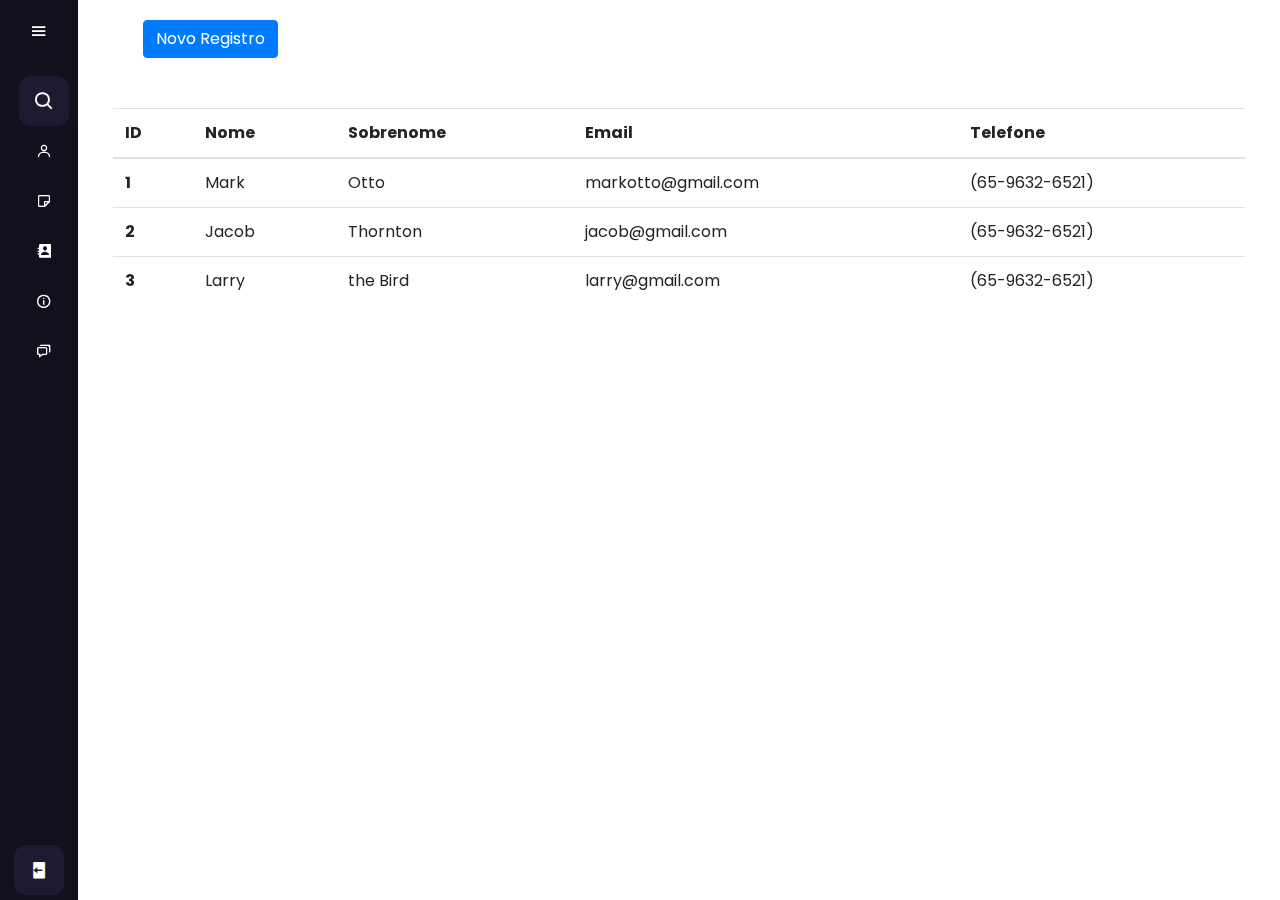
<file: index.html>
<!DOCTYPE html>
<html lang="pt-br">
  <head>
    <!-- Required meta tags -->
    <meta charset="utf-8" />
    <meta name="viewport" content="width=device-width, initial-scale=1" />
    <link
      href="https://fonts.googleapis.com/css2?family=Roboto:wght@400;500;700;900&display=swap"
      rel="stylesheet"
    />
    <link
      rel="stylesheet"
      href="https://cdn.jsdelivr.net/npm/bootstrap@4.0.0/dist/css/bootstrap.min.css"
      integrity="sha384-Gn5384xqQ1aoWXA+058RXPxPg6fy4IWvTNh0E263XmFcJlSAwiGgFAW/dAiS6JXm"
      crossorigin="anonymous"
    />

    <!--Boxicons-->
    <link
      href="https://unpkg.com/boxicons@2.1.1/css/boxicons.min.css"
      rel="stylesheet"
    />

    <!-- Bootstrap CSS -->
    <link rel="stylesheet" href="css/style.css" />
    <script src="js/main.js"></script>

    <title>Painel Admin</title>
  </head>

  <body>
    <!-- Header -->
    <section>
      <div class="sidebar">
        <div class="logo_content">
          <div class="logo">
            <i class="bx bxs-parking"></i>
            <div class="logo_name">Painel ADM</div>
          </div>
          <i class="bx bx-menu" id="btn"></i>
        </div>
        <ul class="nav_list">
          <li>
            <i class="bx bx-search"></i>
            <input type="text" placeholder="Localizar" />
            <span class="tooltip">Localizar</span>
          </li>
          <li>
            <a href="#">
              <i class="bx bx-user"></i>
              <span class="links_name">Usuarios</span>
            </a>
            <span class="tooltip">Usuarios</span>
          </li>
          <li>
            <a href="#">
              <i class="bx bx-note"></i>
              <span class="links_name">Noticias</span>
            </a>
            <span class="tooltip">Noticias</span>
          </li>
          <li>
            <a href="#">
              <i class="bx bxs-contact"></i>
              <span class="links_name">Contato</span>
            </a>
            <span class="tooltip">Contato</span>
          </li>
          <li>
            <a href="#">
              <i class="bx bx-info-circle"></i>
              <span class="links_name">Sobre</span>
            </a>
            <span class="tooltip">Sobre</span>
          </li>
          <li>
            <a href="#">
              <i class="bx bx-chat"></i>
              <span class="links_name">E-mail</span>
            </a>
            <span class="tooltip">E-mail</span>
          </li>
        </ul>
        <div class="profile_content">
          <div class="profile">
            <div class="profile_details">
              <img src="img/logo1.jpg" alt="" />
              <div class="name_job">
                <div class="name">Renan</div>
                <div class="job">Estágiario</div>
              </div>
            </div>
            <i class="bx bxs-log-out" id="log_out"></i>
          </div>
        </div>
      </div>
      <div class="home_content">
        <div class="content-table">
          <div class="btn-table">
            <a href="/new-register.html">
              <button class="btn btn-primary" type="submit">
                Novo Registro
              </button>
            </a>
          </div>
          <div class="content-table-new">
            <table class="table">
              <thead>
                <tr>
                  <th scope="col">ID</th>
                  <th scope="col">Nome</th>
                  <th scope="col">Sobrenome</th>
                  <th scope="col">Email</th>
                  <th scope="col">Telefone</th>
                </tr>
              </thead>
              <tbody>
                <tr>
                  <th scope="row">1</th>
                  <td>Mark</td>
                  <td>Otto</td>
                  <td>markotto@gmail.com</td>
                  <td>(65-9632-6521)</td>
                </tr>
                <tr>
                  <th scope="row">2</th>
                  <td>Jacob</td>
                  <td>Thornton</td>
                  <td>jacob@gmail.com</td>
                  <td>(65-9632-6521)</td>
                </tr>
                <tr>
                  <th scope="row">3</th>
                  <td>Larry</td>
                  <td>the Bird</td>
                  <td>larry@gmail.com</td>
                  <td>(65-9632-6521)</td>
                </tr>
              </tbody>
            </table>
          </div>
        </div>
      </div>
    </section>

    <script
      src="https://cdn.jsdelivr.net/npm/bootstrap@5.1.3/dist/js/bootstrap.bundle.min.js"
      integrity="sha384-ka7Sk0Gln4gmtz2MlQnikT1wXgYsOg+OMhuP+IlRH9sENBO0LRn5q+8nbTov4+1p"
      crossorigin="anonymous"
    ></script>
  </body>
</html>
</file>
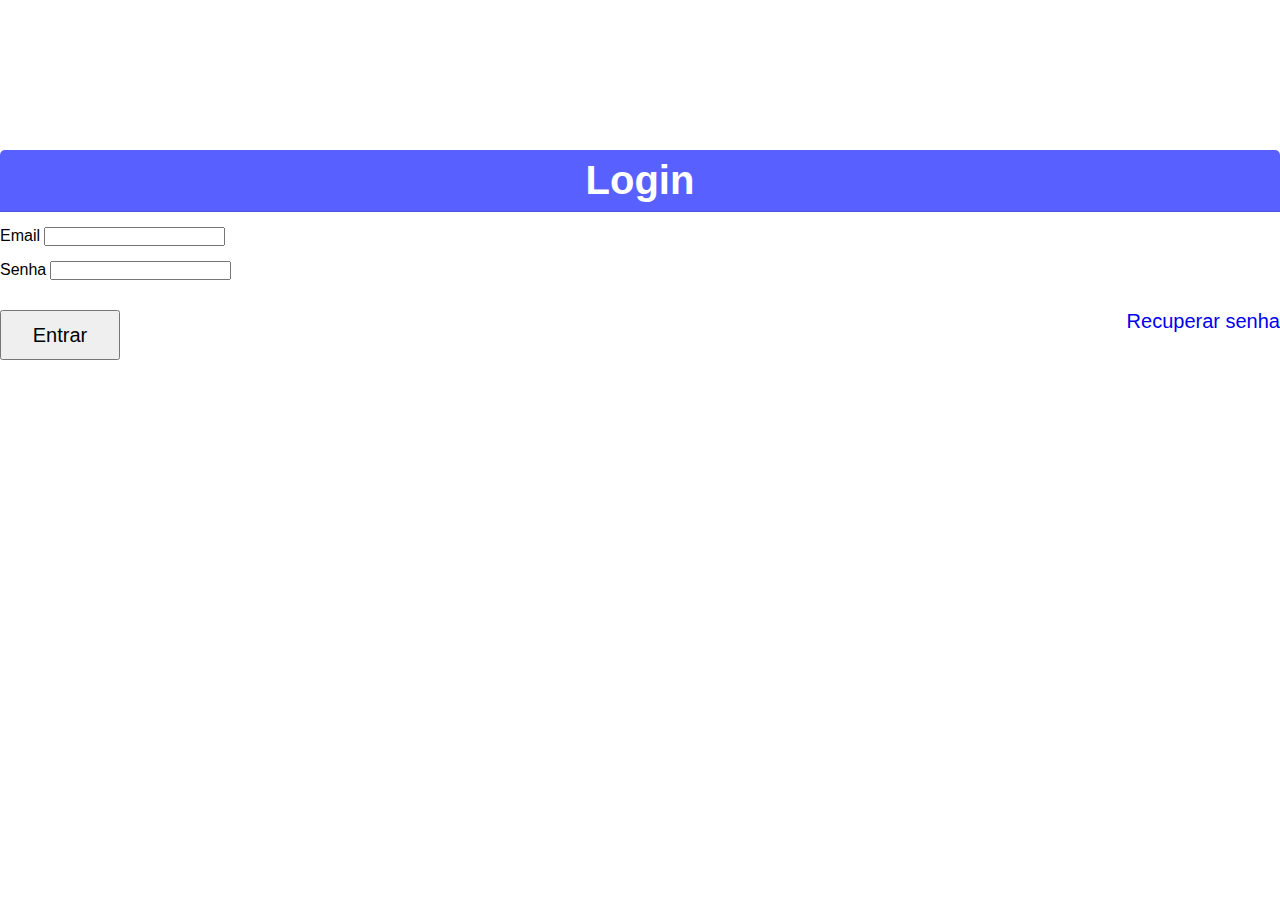
<file: login.html>
<!DOCTYPE html>
<html lang="pt-br">
  <head>
    <title>PHpiando login</title>
    <!-- Required meta tags -->
    <meta charset="utf-8" />
    <meta
      name="viewport"
      content="width=device-width, initial-scale=1, shrink-to-fit=no"
    />
    <link rel="stylesheet" href="./css/login.css">

    <!-- Bootstrap CSS v5.0.2 -->
    
    <link
      rel="stylesheet"
      href="https://cdn.jsdelivr.net/npm/bootstrap@5.0.2/dist/css/bootstrap.min.css"
      integrity="sha384-EVSTQN3/azprG1Anm3QDgpJLIm9Nao0Yz1ztcQTwFspd3yD65VohhpuuCOmLASjC"
      crossorigin="anonymous"
    />
  </head>
  <body>
    <div class="screen-login">
      <section class="container">
        <div class="row">
          <div class="col-md-6 offset-md-3">
            <div class="card">
              <div class="screen-card-header">
                <h3>Login</h3>
              </div>
              <div class="card-body">
                <form action="index.html" method="post">
                  <div class="screen-input form-group">
                    <label for="email">Email</label>
                    <input
                      type="email"
                      name="email"
                      id="email"
                      class="form-control"
                    />
                  </div>
                  <div class="screen-input form-group">
                    <label for="senha">Senha</label>
                    <input
                      type="password"
                      name="senha"
                      id="senha"
                      class="form-control"
                    />
                  </div>
                  <div class="btn-screen form-group">
                    <button type="submit" class="btn btn-primary">
                      Entrar
                    </button>
                    <a href="#">Recuperar senha</a>
                  </div>
                </form>
              </div>
            </div>
          </div>
        </div>
      </section>
    </div>
    <!-- Bootstrap JavaScript Libraries -->
    <script
      src="https://cdn.jsdelivr.net/npm/@popperjs/core@2.9.2/dist/umd/popper.min.js"
      integrity="sha384-IQsoLXl5PILFhosVNubq5LC7Qb9DXgDA9i+tQ8Zj3iwWAwPtgFTxbJ8NT4GN1R8p"
      crossorigin="anonymous"
    ></script>
    <script
      src="https://cdn.jsdelivr.net/npm/bootstrap@5.0.2/dist/js/bootstrap.min.js"
      integrity="sha384-cVKIPhGWiC2Al4u+LWgxfKTRIcfu0JTxR+EQDz/bgldoEyl4H0zUF0QKbrJ0EcQF"
      crossorigin="anonymous"
    ></script>
  </body>
</html>
</file>
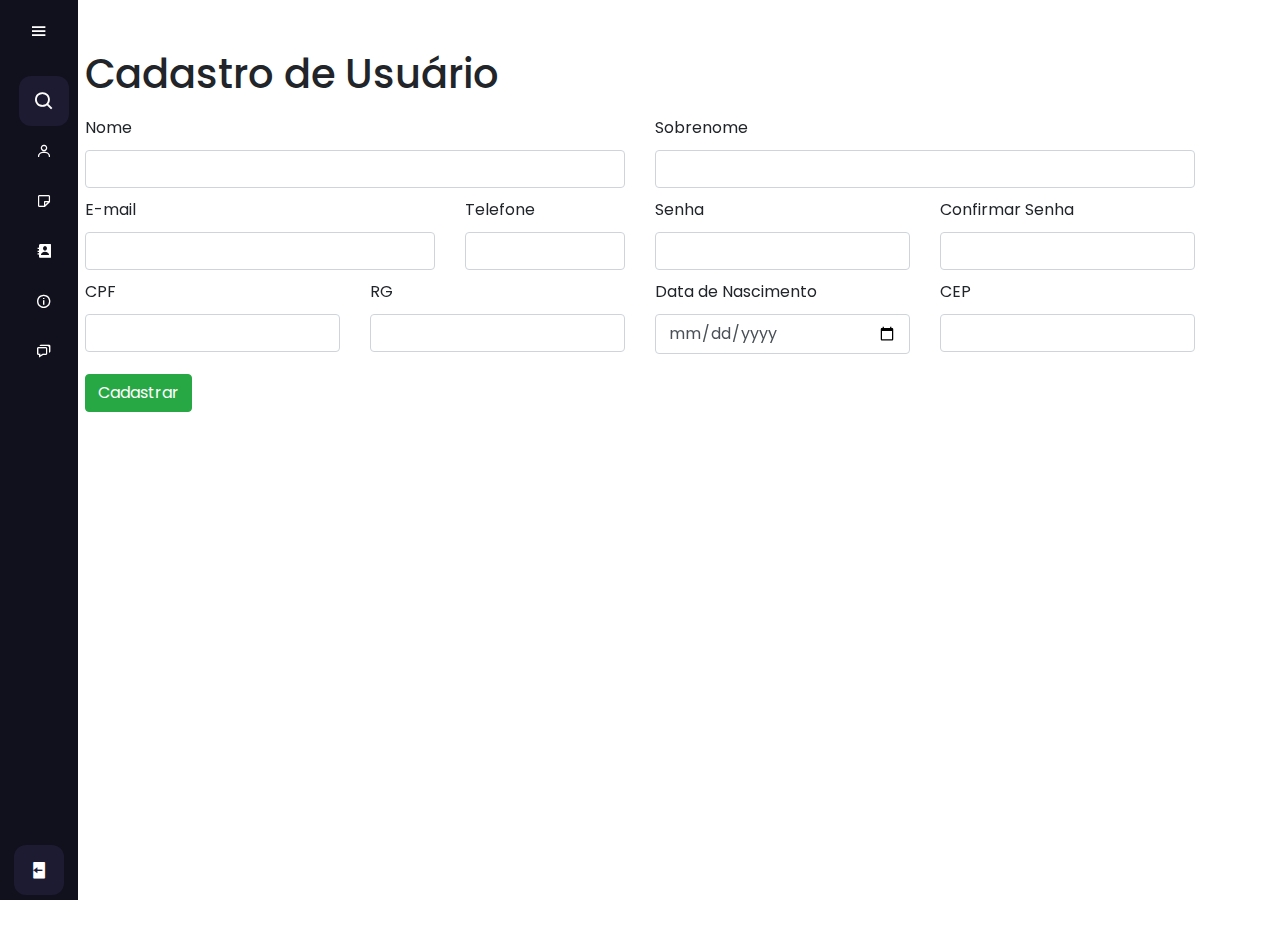
<file: new-register.html>
<!DOCTYPE html>
<html lang="pt-br">
  <head>
    <!-- Required meta tags -->
    <meta charset="utf-8" />
    <meta name="viewport" content="width=device-width, initial-scale=1" />
    <link
      href="https://fonts.googleapis.com/css2?family=Roboto:wght@400;500;700;900&display=swap"
      rel="stylesheet"
    />
    <link
      rel="stylesheet"
      href="https://cdn.jsdelivr.net/npm/bootstrap@4.0.0/dist/css/bootstrap.min.css"
      integrity="sha384-Gn5384xqQ1aoWXA+058RXPxPg6fy4IWvTNh0E263XmFcJlSAwiGgFAW/dAiS6JXm"
      crossorigin="anonymous"
    />

    <!--Boxicons-->
    <link
      href="https://unpkg.com/boxicons@2.1.1/css/boxicons.min.css"
      rel="stylesheet"
    />

    <!-- Bootstrap CSS -->
    <link rel="stylesheet" href="css/style.css" />
    <script src="js/main.js"></script>

    <title>Lisboa Construtora</title>
  </head>

  <body>
    <!-- Header -->
    <section>
      <div class="sidebar">
        <div class="logo_content">
          <div class="logo">
            <i class="bx bxs-parking"></i>
            <div class="logo_name">Painel ADM</div>
          </div>
          <i class="bx bx-menu" id="btn"></i>
        </div>
        <ul class="nav_list">
          <li>
            <i class="bx bx-search"></i>
            <input type="text" placeholder="Localizar" />
            <span class="tooltip">Localizar</span>
          </li>
          <li>
            <a href="#">
              <i class="bx bx-user"></i>
              <span class="links_name">Usuarios</span>
            </a>
            <span class="tooltip">Usuarios</span>
          </li>
          <li>
            <a href="#">
              <i class="bx bx-note"></i>
              <span class="links_name">Noticias</span>
            </a>
            <span class="tooltip">Noticias</span>
          </li>
          <li>
            <a href="#">
              <i class="bx bxs-contact"></i>
              <span class="links_name">Contato</span>
            </a>
            <span class="tooltip">Contato</span>
          </li>
          <li>
            <a href="#">
              <i class="bx bx-info-circle"></i>
              <span class="links_name">Sobre</span>
            </a>
            <span class="tooltip">Sobre</span>
          </li>
          <li>
            <a href="#">
              <i class="bx bx-chat"></i>
              <span class="links_name">E-mail</span>
            </a>
            <span class="tooltip">E-mail</span>
          </li>
        </ul>
        <div class="profile_content">
          <div class="profile">
            <div class="profile_details">
              <img src="img/logo1.jpg" alt="" />
              <div class="name_job">
                <div class="name">Renan</div>
                <div class="job">Estágiario</div>
              </div>
            </div>
            <i class="bx bxs-log-out" id="log_out"></i>
          </div>
        </div>
      </div>
      <div class="content-new-register container">
        <div class="content-new-register-header">
          <div class="content-new-register-header-title">
            <h1>Cadastro de Usuário</h1>
          </div>
          <form class="" action="" method="post">
            <div class="content-new-register-header-form">
              <div class="row">
                <div class="content-new-register-header-form-input col-md-6">
                  <label for="name">Nome</label>
                  <input class="form-control" type="text" name="name" id="name" />
                </div>
                <div class="content-new-register-header-form-input col-md-6">
                  <label for="name">Sobrenome</label>
                  <input class="form-control" type="text" name="name" id="name" />
                </div>
              </div>
              <div class="row">
                <div class="content-new-register-header-form-input col-md-4">
                  <label for="email">E-mail</label>
                  <input class="form-control" type="email" name="email" id="email" />
                </div>
                <div class="content-new-register-header-form-input col-md-2">
                  <label for="phone">Telefone</label>
                  <input class="form-control" type="text" name="phone" id="phone" />
                </div>
                <div class="content-new-register-header-form-input col-md-3">
                  <label for="password">Senha</label>
                  <input class="form-control" type="password" name="password" id="password" />
                </div>
                <div class="content-new-register-header-form-input col-md-3">
                  <label for="password_confirmation">Confirmar Senha</label>
                  <input class="form-control" type="password" name="password_confirmation" id="password_confirmation" />
                </div>
              </div>
              <div class="row">
                <div class="content-new-register-header-form-input col-md-3">
                  <label for="cpf">CPF</label>
                  <input class="form-control" type="text" name="cpf" id="cpf" />
                </div>
                <div class="content-new-register-header-form-input col-md-3">
                  <label for="rg">RG</label>
                  <input class="form-control" type="text" name="rg" id="rg" />
                </div>
                <div class="content-new-register-header-form-input col-md-3">
                  <label for="birthday">Data de Nascimento</label>
                  <input class="form-control" type="date" name="birthday" id="birthday" />
                </div>
                <div class="content-new-register-header-form-input col-md-3">
                  <label for="cep">CEP</label>
                  <input class="form-control" type />
                </div>
              </div>
          </form>
          <div class="content-new-register-header-button">
            <a href="/index.html">
              <button class="btn btn-success">Cadastrar</button>
            </a>
          </div>
      </div>
    </section>

    <script
      src="https://cdn.jsdelivr.net/npm/bootstrap@5.1.3/dist/js/bootstrap.bundle.min.js"
      integrity="sha384-ka7Sk0Gln4gmtz2MlQnikT1wXgYsOg+OMhuP+IlRH9sENBO0LRn5q+8nbTov4+1p"
      crossorigin="anonymous"
    ></script>
  </body>
</html>
</file>
<file: css/style.css>
@import url("https://fonts.googleapis.com/css2?family=Poppins:ital,wght@0,300;0,400;0,500;0,700;1,300&display=swap");
* {
  margin: 0;
  padding: 0;
  box-sizing: border-box;
  font-family: "Poppins", sans-serif;
}
body {
  position: relative;
  min-height: 100vh;
  width: 100%;
  overflow: hidden;
}
.sidebar {
  position: fixed;
  top: 0;
  left: 0;
  height: 100%;
  width: 78px;
  background: #11101d;
  padding: 6px 14px;
  transition: all 0.5s ease;
}
.sidebar.active {
  width: 240px;
}
.sidebar .logo_content .logo {
  color: #fff;
  display: flex;
  height: 50px;
  width: 100%;
  align-items: center;
  opacity: 0;
  pointer-events: none;
  transition: all 0.5s ease;
}
.sidebar.active .logo_content .logo {
  opacity: 1;
  pointer-events: none;
}
.logo_content .logo i {
  font-size: 28px;
  margin-right: 5px;
}
.logo_content .logo .logo_name {
  font-size: 20px;
  font-weight: 400;
}
.sidebar #btn {
  position: absolute;
  color: #fff;
  left: 50%;
  top: 6px;
  font-size: 20px;
  height: 50px;
  width: 50px;
  text-align: center;
  line-height: 50px;
  transform: translateX(-50%);
}
.sidebar.active #btn {
  left: 90%;
}
.sidebar ul {
  margin-top: 20px;
}
.sidebar ul li {
  position: relative;
  height: 50px;
  width: 100%;
  margin: 0 5px;
  list-style: none;
  line-height: 50px;
}
.sidebar ul li .tooltip {
  position: absolute;
  left: 122px;
  top: 0;
  transform: translate(-50%, -50%);
  border-radius: 6px;
  height: 35px;
  width: 122px;
  background: #fff;
  line-height: 35px;
  text-align: center;
  box-shadow: 0 5px 10px rgba(0, 0, 0, 0.2);
  transition: 0s;
  opacity: 0;
  pointer-events: none;
  display: block;
}
.sidebar.active ul li .tooltip {
  display: none;
}
.sidebar ul li:hover .tooltip {
  transition: all 0.5s ease;
  opacity: 1;
  top: 50%;
}
.sidebar ul li input {
  position: absolute;
  height: 100%;
  width: 100%;
  left: 0;
  top: 0;
  border-radius: 12px;
  outline: none;
  border: none;
  background: #1d1b31;
  padding-left: 50px;
  font-size: 18px;
  color: #fff;
}
.sidebar ul li .bx-search {
  position: absolute;
  z-index: 99;
  color: #fff;
  font-size: 22px;
  transition: all 0.5s ease;
}
.sidebar ul li .bx-search:hover {
  background: #fff;
  color: #1d1b31;
}
.sidebar ul li a {
  color: #fff;
  display: flex;
  align-items: center;
  text-decoration: none;
  transition: all 0.4s ease;
  border-radius: 12px;
  white-space: nowrap;
}
.sidebar ul li a:hover {
  color: #11101d;
  background: #fff;
}
.sidebar ul li i {
  height: 50px;
  min-width: 50px;
  border-radius: 12px;
  line-height: 50px;
  text-align: center;
}
.sidebar .links_name {
  opacity: 0;
  pointer-events: none;
}
.sidebar.active .links_name {
  opacity: 1;
  pointer-events: auto;
  transition: all 0.5s ease;
}
.sidebar .profile_content {
  position: absolute;
  color: #fff;
  bottom: 0;
  left: 0;
  width: 100%;
}
.sidebar .profile_content .profile {
  position: relative;
  padding: 10px 6px;
  height: 60px;
  background: none;
  transition: all 0.4s ease;
}
.sidebar.active .profile_content .profile {
  background: #1d1b31;
}
.profile_content .profile .profile_details {
  display: flex;
  align-items: center;
  opacity: 0;
  pointer-events: none;
  white-space: nowrap;
}
.sidebar.active .profile .profile_details {
  opacity: 1;
  pointer-events: auto;
}
.profile .profile_details img {
  height: 45px;
  width: 45px;
  object-fit: cover;
  border-radius: 12px;
}
.profile .profile_details .name_job {
  margin-left: 10px;
}
.profile .profile_details .name {
  font-size: 15px;
  font-weight: 400;
}
.profile .profile_details .job {
  font-size: 12px;
}
.profile #log_out {
  position: absolute;
  bottom: 5px;
  left: 50%;
  transform: translateX(-50%);
  min-width: 50px;
  line-height: 50px;
  font-size: 20px;
  border-radius: 12px;
  text-align: center;
  transition: all 0.4s ease;
  background: #1d1b31;
}
.sidebar.active .profile #log_out {
  left: 88%;
}
.sidebar.active .profile #log_out {
  background: none;
}
.home_content {
  position: absolute;
  height: 100%;
  width: calc(100% - 78px);
  left: 78px;
  transition: all 0.5s ease;
}
.home_content .text {
  font-size: 25px;
  font-weight: 500;
  color: #1d1b31;
  margin: 12px;
}
.sidebar.active ~ .home_content {
  width: calc(100% - 240px);
  left: 240px;
}
.home_content {
  padding: 0px 35px;
}
.content-table-new {
  margin-top: 50px;
}
.btn-table {
  margin-top: 20px;
  margin-left: 30px;
}
.content-new-register-header-title h1 {
    margin-top: 50px;
}
.content-new-register-header-form input {
  width: 100%;
}
.content-new-register-header-form label {
  margin-bottom: 10px;
  margin-top: 10px;
}
.content-new-register-header-button {
    margin-top: 20px;
}
</file>
<file: css/login.css>
* {
  margin: 0;
  text-decoration: none;
  padding: 0;
}
.card {
  margin-top: 150px;
}
.screen-card-header {
  padding: 0.5rem 1rem;
  margin-bottom: 0;
  background-color: #5860ff;
  border-bottom: 1px solid rgba(0, 0, 0, 0.125);
  border-radius: 5px 5px 0px 0px;
}
.screen-card-header h3 {
  font-size: 40px;
  font-family: "Segoe UI", Tahoma, Geneva, Verdana, sans-serif;
  text-align: center;
  color: #fff;
}
.screen-input {
  margin-top: 15px;
}
.screen-input label {
  margin-bottom: 5px;
  font-family: "Segoe UI", Tahoma, Geneva, Verdana, sans-serif;
  font-weight: 400;
}
.btn-screen {
  margin-top: 30px;
  display: flex;
  justify-content: space-between;
}
.btn-screen a {
    font-size: 20px;
    font-family: 'Segoe UI', Tahoma, Geneva, Verdana, sans-serif;
}
.btn-screen button {
  width: 120px;
  height: 50px;
  font-size: 20px;
  font-family: "Segoe UI", Tahoma, Geneva, Verdana, sans-serif;
}
</file>
